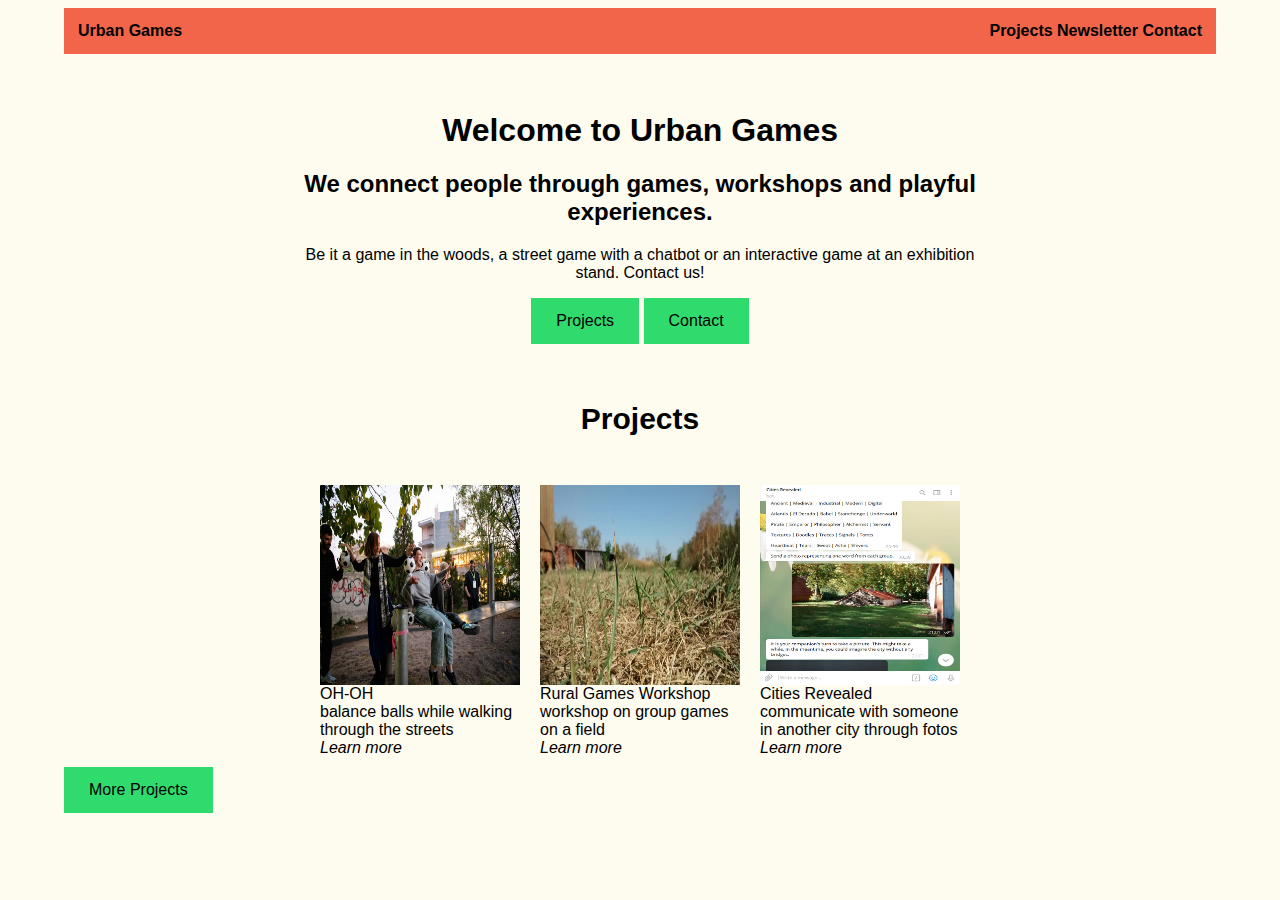
<file: index.html>
<!DOCTYPE html>
<html lang="en">
<head>
    <meta charset="UTF-8">
    <meta name="viewport" content="width=device-width, initial-scale=1.0">
    <title>Urban Games </title>
    <link rel="stylesheet" href="style.css">
</head>
<body>
    <header>
        <a href='index.html' class="logo">Urban Games</a>
        <nav>
            <a href="projects.html">Projects</a>
            <a href="newsletter.html">Newsletter</a>
            <a href="contact.html">Contact</a>
        </nav>
    </header>
    
    <main> 
        <h1>Welcome to Urban Games</h1>
        <h2>We connect people through games, workshops and playful experiences.</h2>
        <p> Be it a game in the woods, a street game with a chatbot or an interactive game at an exhibition stand. Contact us! </p>
        <div class="cross-reference-buttons">
            <a href="projects.html">Projects</a>
            <a href="contact.html">Contact</a>
        </div>  
    </main>
    <section>
         <h4>Projects</h4>
      <div class="flex-container">
        <div class="items">
            <img src="pictures/OH-OH_game_01.jpg" alt="OH-OH game">
            <div class="projecttitle">OH-OH</div>
            <div class="subtitle">balance balls while walking through the streets</div>
            <div class="learn-more">Learn more</div>
        </div>
       <div class="items">
            <img src="pictures/WS_RuralGames_workshopspace_field.jpg" alt="Rural Games Workshop">
            <div class="projecttitle">Rural Games Workshop</div>
            <div class="subtitle">workshop on group games on a field</div>
            <div class="learn-more">Learn more</div>
        </div>
          <div class="items">
            <img src="pictures/CitiesRevealed_game.jpg" alt="CitiesRevealed_game">
            <div class="projecttitle">Cities Revealed</div>
            <div class="subtitle">communicate with someone in another city through fotos</div>
            <div class="learn-more">Learn more</div>
        </div>
      </div>
         <!-- <table id="projecttable">
             <tr>
                 <th>picture 1</th>
                 <th>picture 2</th>
                 <th>picture 3</th>
             </tr>
             <tr>
                 <th>Cities Revealed</th>
                 <th>OH-OH</th>
                 <th>Rural Games Workshop</th>
             </tr>
             <tr>
                 <th>communicate with a person in another city through fotos</th>
                 <th>balance balls while walking through the streets</th>
                 <th>workshop on group games on a field</th>
             </tr>
             <tr>
                 <th>Learn more</th>
                 <th>Learn more</th>
                 <th>Learn more</th>
             </tr>
         </table> -->
         <div class="cross-reference-buttons">
            <a href="projects.html">More Projects</a>
        </div>
    </section>
   
    
   
</body>
</html>
</file>
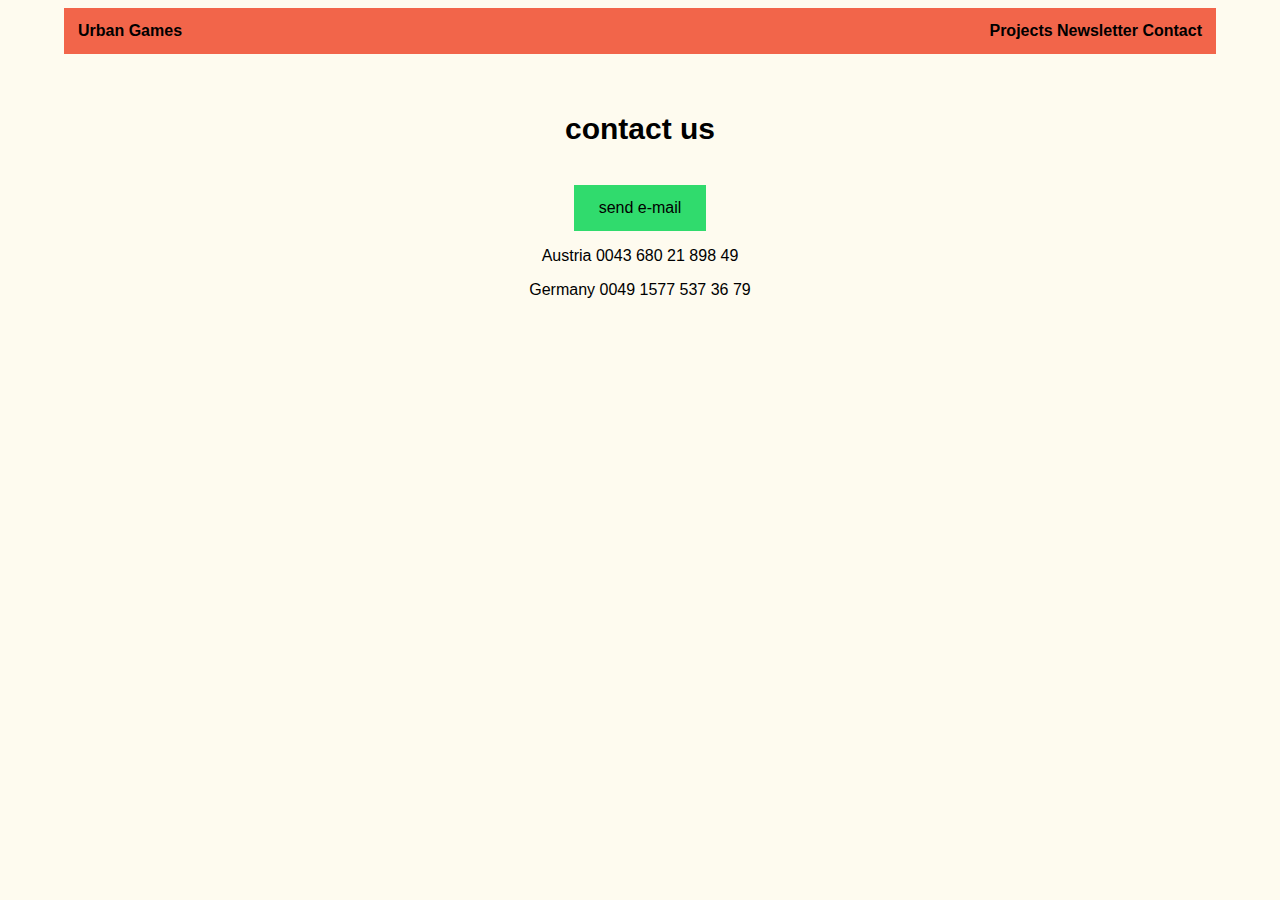
<file: contact.html>
<!DOCTYPE html>
<html lang="en">
<head>
    <meta charset="UTF-8">
    <meta name="viewport" content="width=device-width, initial-scale=1.0">
    <title>Urban Games Contact</title>
    <link rel="stylesheet" href="style.css">
</head>
<body>
     <header>
        <a href='index.html' class="logo">Urban Games</a>
        <nav>
            <a href="projects.html">Projects</a>
            <a href="newsletter.html">Newsletter</a>
            <a href="contact.html">Contact</a>
        </nav>
    </header>
    <main>
        <h4>contact us</h4>
        <a href="mailto:sarah.schalk@posteo.net">send e-mail</a>
        <p>Austria 0043 680 21 898 49</p>
        <p>Germany 0049 1577 537 36 79</p>
        <iframe src="https://www.google.com/maps/embed?pb=!1m14!1m12!1m3!1d19431.22314988617!2d13.50435435!3d52.49899735!2m3!1f0!2f0!3f0!3m2!1i1024!2i768!4f13.1!5e0!3m2!1sde!2sde!4v1604587593260!5m2!1sde!2sde" width="400" height="300" style="border:0;" allowfullscreen="" aria-hidden="false" tabindex="0"></iframe>
    </main>
 </body>
</html>
</file>
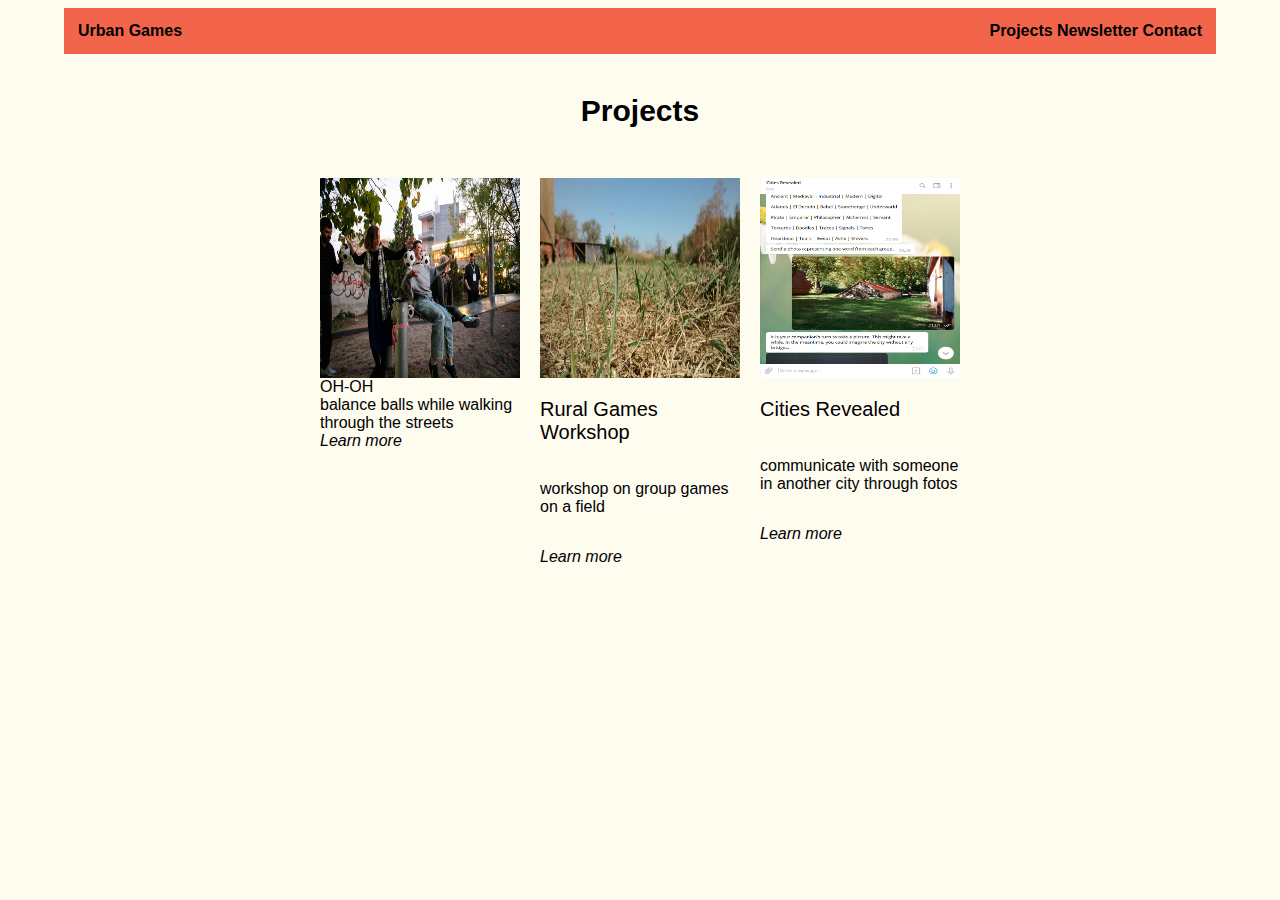
<file: projects.html>
<!DOCTYPE html>
<html lang="en">
<head>
    <meta charset="UTF-8">
    <meta name="viewport" content="width=device-width, initial-scale=1.0">
    <title>Document</title>
    <link rel="stylesheet" href="style.css">
</head>
<body>
    <header>
        <a href='index.html' class="logo">Urban Games</a>
        <nav>
            <a href="projects.html">Projects</a>
            <a href="newsletter.html">Newsletter</a>
            <a href="contact.html">Contact</a>
        </nav>
    </header>
    <section> 
     <h4>Projects</h4>
     <div class="flex-container">
        <div class="items">
            <img src="pictures/OH-OH_game_01.jpg" alt="OH-OH game">
            <div class="projecttitle">OH-OH</div>
            <div class="subtitle">balance balls while walking through the streets</div>
            <div class="learn-more">Learn more</div>
        </div>
       <div class="items">
            <img src="pictures/WS_RuralGames_workshopspace_field.jpg" alt="Rural Games Workshop">
            <div class="projecttitle">
                <p>
                    Rural Games Workshop
                </p>
            </div>
            <div class="subtitle">
                <p>
                    workshop on group games on a field
                </p>
            </div>
            <div class="learn-more">
                <p>
                    Learn more
                </p>
            </div>
        </div>
          <div class="items">
            <img src="pictures/CitiesRevealed_game.jpg" alt="CitiesRevealed_game">
            <div class="projecttitle">
                <p>
                    Cities Revealed
                </p>
            </div>
            <div class="subtitle">
                <p>
                    communicate with someone in another city through fotos
                </p>
            </div>
            <div class="learn-more">
                <p>
                    Learn more
                </p>
            </div>
        </div>
     </div>
    </section>
</body>
</html>
</file>
<file: style.css>
body {
    background-color: #FEFBEF;
    font-family: 'Trebuchet MS', 'Lucida Sans Unicode', 'Lucida Grande', 'Lucida Sans', Arial, sans-serif;
    margin-left: 5%;
    margin-right: 5%;
}

header {
    background-color: #f2654a;
    text-align: right;
    padding: 14px;
    font-weight: 900;
}

header a:link, header a:visited {
    color: black;
    text-decoration: none;
}

.logo {
    float: left;
}

main {
    margin-top: 5%;
    margin-bottom: 5%;
    margin-left: 20%;
    margin-right: 20%;
}

main {
   text-align: center;
}

main a:link, main a:visited, section a:link, section a:visited {
    background-color: #30db6d;
    color: black;
    padding: 14px 25px;
    text-align: center;
    text-decoration: none;
    display: inline-block;
}

/* .cross-reference-buttons {
    margin-left: 20%;
    display: flex;
    justify-content: space-around;
} */

.projecttable {
    text-align: left;
    font-style: italic;
}


/*PROJECTS*/
.flex-container {
    display: flex;
    align-content: center;
    justify-items: center;
    justify-content: center;
    flex-wrap: wrap;
}
.items {
    display: flex;
    align-content: center;
    justify-items: center;
    flex-direction: column;   
    width: 200px; 
    margin: 10px;
    /* flex-grow: 1; */
}

img {
    width:200px;
    height:200px;
}

.projecttitle p {
    font-size: 20px;
}

.learn-more {
    font-size: 16px;
    font-style: italic;
}
h4 {
    font-size: 30px;
    text-align: center;
}


/*NEWSLETTER*/

li {
    list-style-type: none;
    margin: 1em;
}


input {
    border-style: none; 
}
</file>
